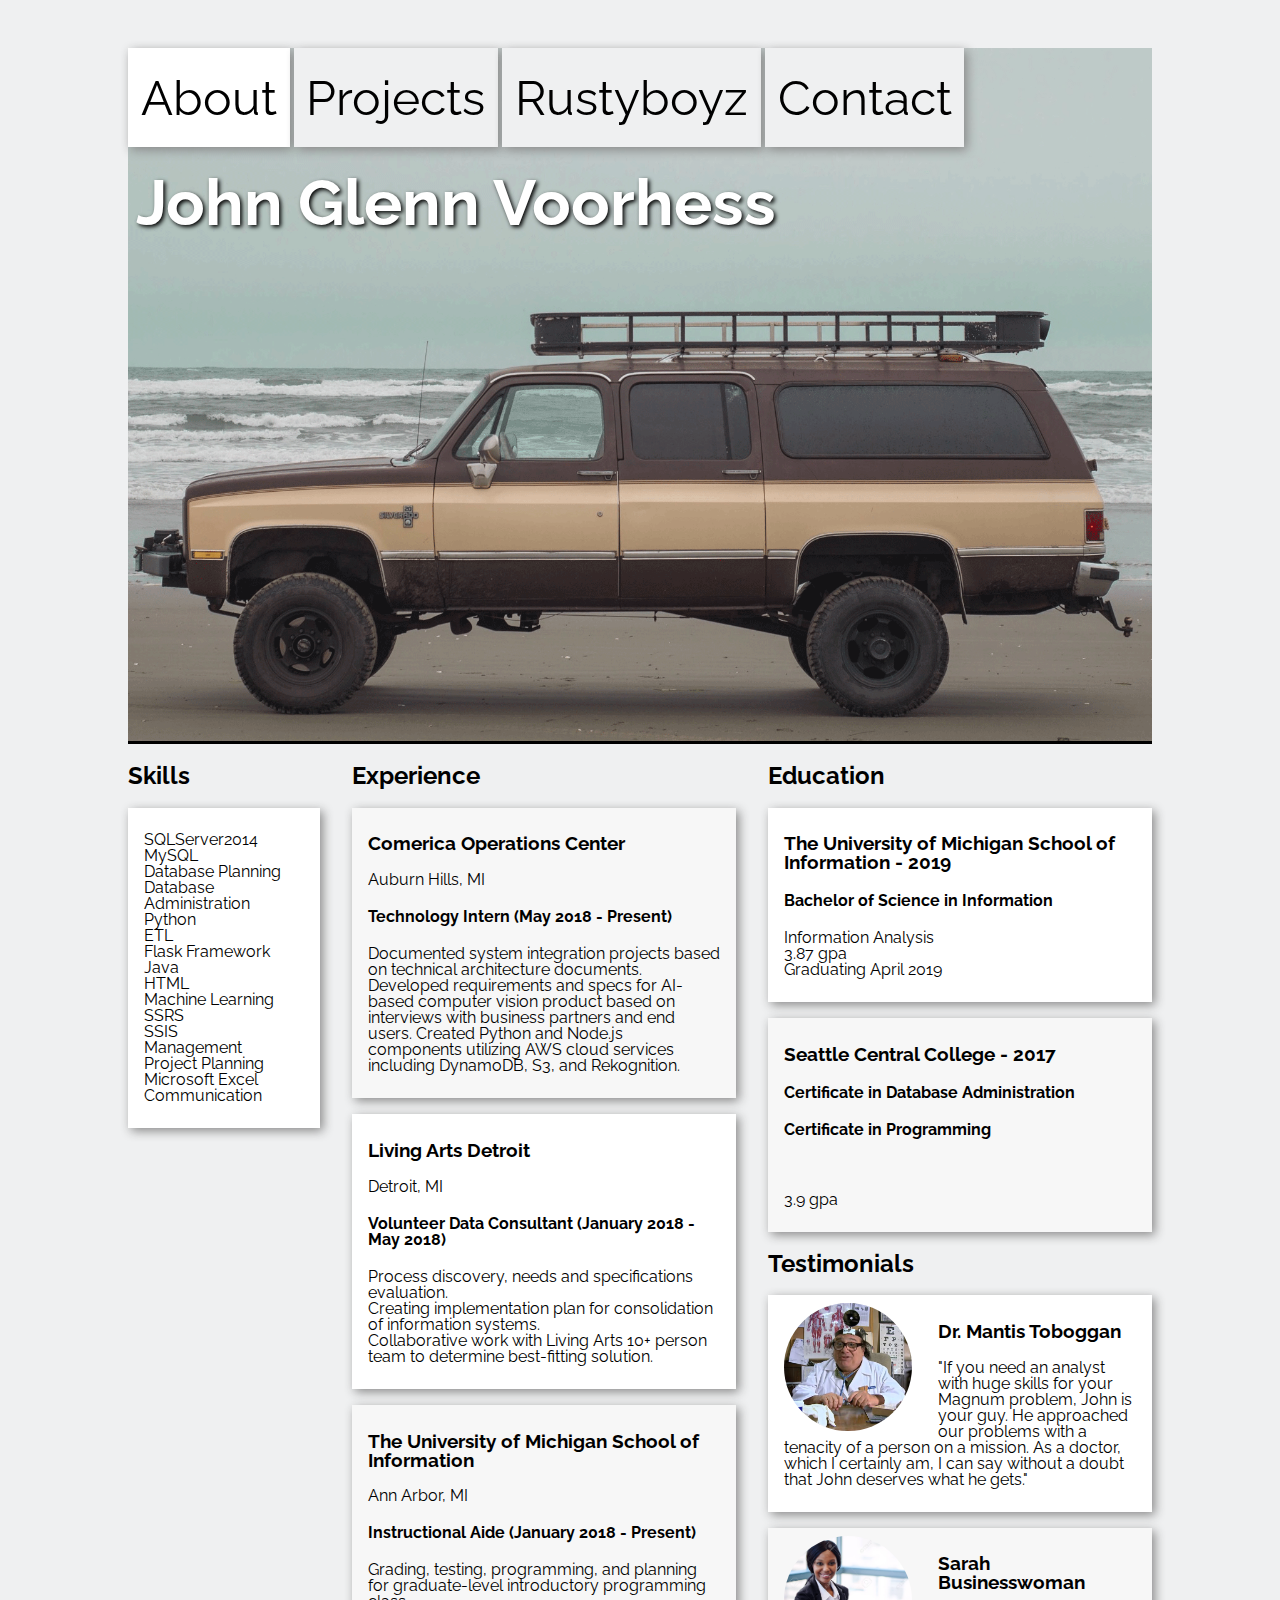
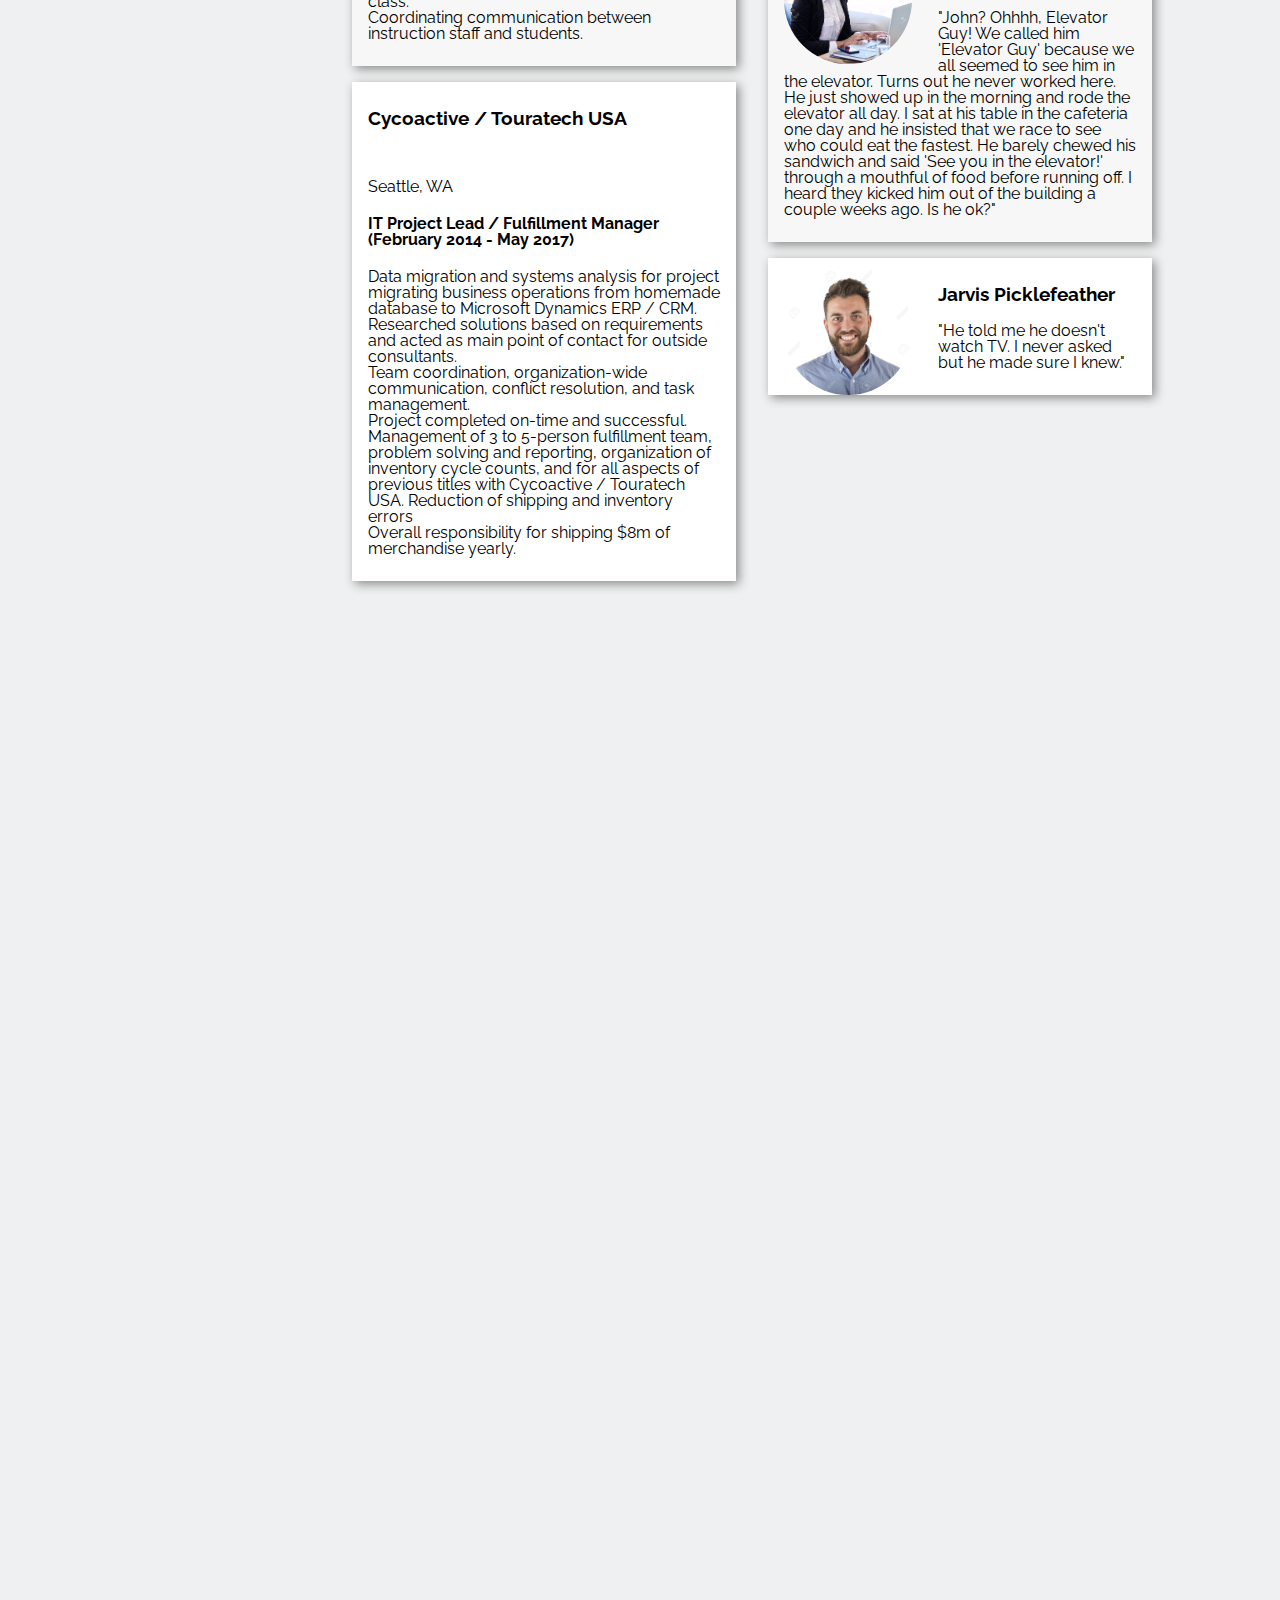
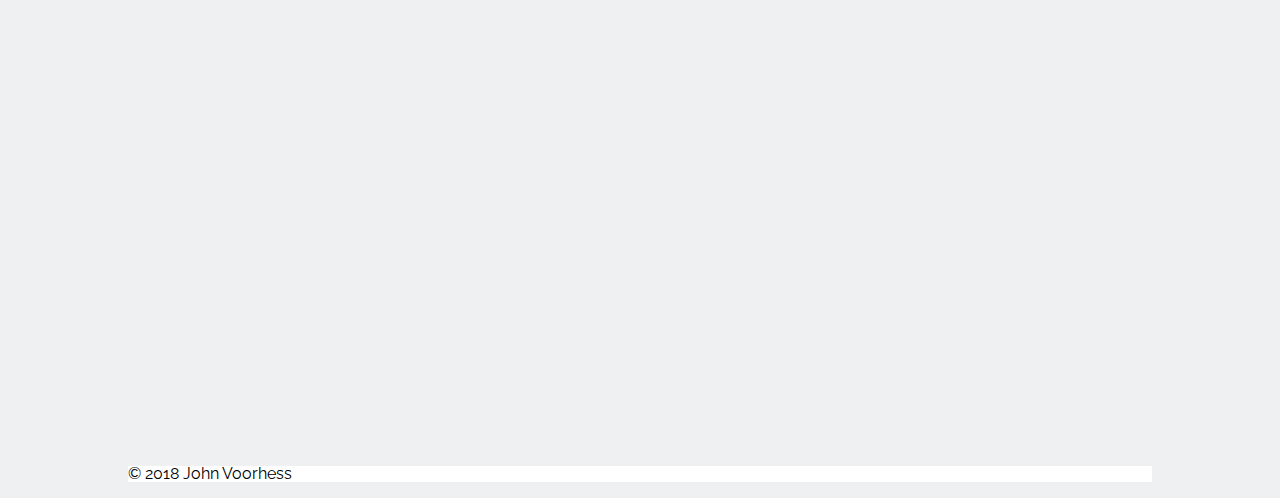
<file: index.html>
<!DOCTYPE html>
<html lang="en">

<head>
	<meta charset="UTF-8">
	<meta name="viewport" content="width=device-width, initial-scale=1.0">
	<title>John Voorhess</title>
	<link rel="stylesheet" type="text/css" href="css/styles.css">
	<link href="https://fonts.googleapis.com/css?family=Raleway" rel="stylesheet">
	<link rel="stylesheet" href="https://use.fontawesome.com/releases/v5.0.10/css/all.css" integrity="sha384-+d0P83n9kaQMCwj8F4RJB66tzIwOKmrdb46+porD/OvrJ+37WqIM7UoBtwHO6Nlg" crossorigin="anonymous">
</head>
<body>
<HEADER>
<NAV>
<a class="skip-main" href="#main">Skip to main content</a>
	<ul>
		<li><a href="index.html" class="current">About</a></li>
		<li><a href="projects.html">Projects</a></li>
		<li><a href="rustyboyz.html">Rustyboyz</a></li>
		<li><a href="contact.html">Contact</a></li>
	</ul>
</NAV>
</HEADER>
<main>
<DIV class="topImage">
	<img src="images/IMG_0423.gif" alt="John's 1988 Chevrolet Suburban on the beach in Ocean Shores, Washington">
	<DIV class="imageText">
		<h1>John Glenn Voorhess</h1>
	</DIV>
</DIV>
<DIV class="indexMain" id="main">
<DIV class="indexColC">
	<h2>Experience</h2>
	<DIV class="even">
		<h3>Comerica Operations Center</h3>
		<p>Auburn Hills, MI</p>
		<h4>Technology Intern (May 2018 - Present)</h4>
		<ul>
			<li>Documented system integration projects based on technical architecture documents.</li>
			<li>Developed requirements and specs for AI-based computer vision product based on interviews with business partners and end users. Created Python and Node.js components utilizing AWS cloud services including DynamoDB, S3, and Rekognition.</li>
		</ul>
	</DIV>		 	 	 		
	<DIV class="odd">
		<h3>Living Arts Detroit​</h3>
		<p>Detroit, MI</p>
		<h4>Volunteer Data Consultant​ (​January 2018 - May 2018)</h4>
		<ul>
			<li>Process discovery, needs and specifications evaluation.</li>
			<li>Creating implementation plan for consolidation of information systems.</li>
			<li>Collaborative work with Living Arts 10+ person team to determine best-fitting solution.</li>
		</ul>
	</DIV>
	<DIV class="even">
		<h3>The University of Michigan School of Information</h3>
		<p>Ann Arbor, MI </p>
		<h4>Instructional Aide​ (​January 2018 - Present)</h4>
		<ul>
			<li>Grading, testing, programming, and planning for graduate-level introductory programming class.</li>
			<li>Coordinating communication between instruction staff and students.</li>
		</ul>
	</DIV>
	<DIV class="odd">
		<h3>Cycoactive / Touratech USA​</h3>
		​<p>Seattle, WA</p>
		<h4>IT Project Lead / Fulfillment Manager​ (February 2014 - May 2017​)</h4>
		<ul>
			<li>Data migration and systems analysis for project migrating business operations from homemade database to Microsoft Dynamics ERP / CRM.</li>
			<li>Researched solutions based on requirements and acted as main point of contact for outside consultants. </li>
			<li>Team coordination, organization-wide communication, conflict resolution, and task management.</li>
			<li>Project completed on-time and successful.</li>
			<li>Management of 3 to 5-person fulfillment team, problem solving and reporting, organization of inventory cycle counts, and for all aspects of previous titles with Cycoactive / Touratech USA. Reduction of shipping and inventory errors</li>
			<li>Overall responsibility for shipping $8m of merchandise yearly.</li>
		</ul>
	</DIV>
</DIV>
<DIV class="indexColA">
	<h2>Skills</h2>
	<DIV class="skills">
		<ul>
			<li>SQLServer2014</li>
			<li>MySQL</li>
			<li>Database Planning</li>  
			<li>Database Administration</li>
			<li>Python</li>
			<li>ETL</li>
			<li>Flask Framework</li>
			<li>Java</li>
			<li>HTML</li>
			<li>Machine Learning</li>
			<li>SSRS</li>
			<li>SSIS</li>
			<li>Management</li>
			<li>Project Planning</li>
			<li>Microsoft Excel</li>
			<li>Communication</li>
		</ul>
	</DIV>
</DIV>
<DIV class="indexColB">
	<h2>Education</h2>
	<DIV class="odd">
		<h3>The University of Michigan ​School of Information - 2019</h3> 
		<h4>Bachelor of Science in Information</h4>
		<ul>
			<li>Information Analysis</li>
			<li>3.87 gpa</li> 
			<li>Graduating April 2019​</li>
		</ul> 
	</DIV>
	<DIV class="even">
		<h3>Seattle Central College - 2017</h3>
		<h4>Certificate in Database Administration</h4>
		<h4>Certificate in Programming </h4>​
		<ul>
			<li>3.9 gpa</li>
		</ul>
	</DIV>
	<h2>Testimonials</h2>
	<DIV class="odd">
	<DIV class="testimonialImage">
	<img src="images/mantisToboggan.jpg" alt="circular image of Danny Devito in character from It's Always Sunny In Philadelphia">
	</DIV>
	<h3>Dr. Mantis Toboggan</h3>
	<p>"If you need an analyst with huge skills for your Magnum problem, John is your guy. He approached our problems with a tenacity of a person on a mission. As a doctor, which I certainly am, I can say without a doubt that John deserves what he gets."</p>
	</DIV>
	<DIV class="even">
	<DIV class="testimonialImage">
	<img src="images/testimonialFace2.jpg" alt="circular image of a business woman sitting at a desk">
	</DIV>
	<h3>Sarah Businesswoman</h3>
	<p>"John? Ohhhh, Elevator Guy! We called him 'Elevator Guy' because we all seemed to see him in the elevator. Turns out he never worked here. He just showed up in the morning and rode the elevator all day. I sat at his table in the cafeteria one day and he insisted that we race to see who could eat the fastest. He barely chewed his sandwich and said 'See you in the elevator!' through a mouthful of food before running off. I heard they kicked him out of the building a couple weeks ago. Is he ok?"</p>
	</DIV>
	<DIV class="odd">
	<DIV class="testimonialImage">
	<img src="images/testimonialFace1.jpg" alt="circular image of a man smiling">
	</DIV>
	<h3>Jarvis Picklefeather</h3>
	<p>"He told me he doesn't watch TV. I never asked but he made sure I knew."</p>
	</DIV>
</DIV>
</DIV>
</main>
<footer>
<p>&copy; 2018 John Voorhess</p>
</footer>
</body>

</html>
</file>
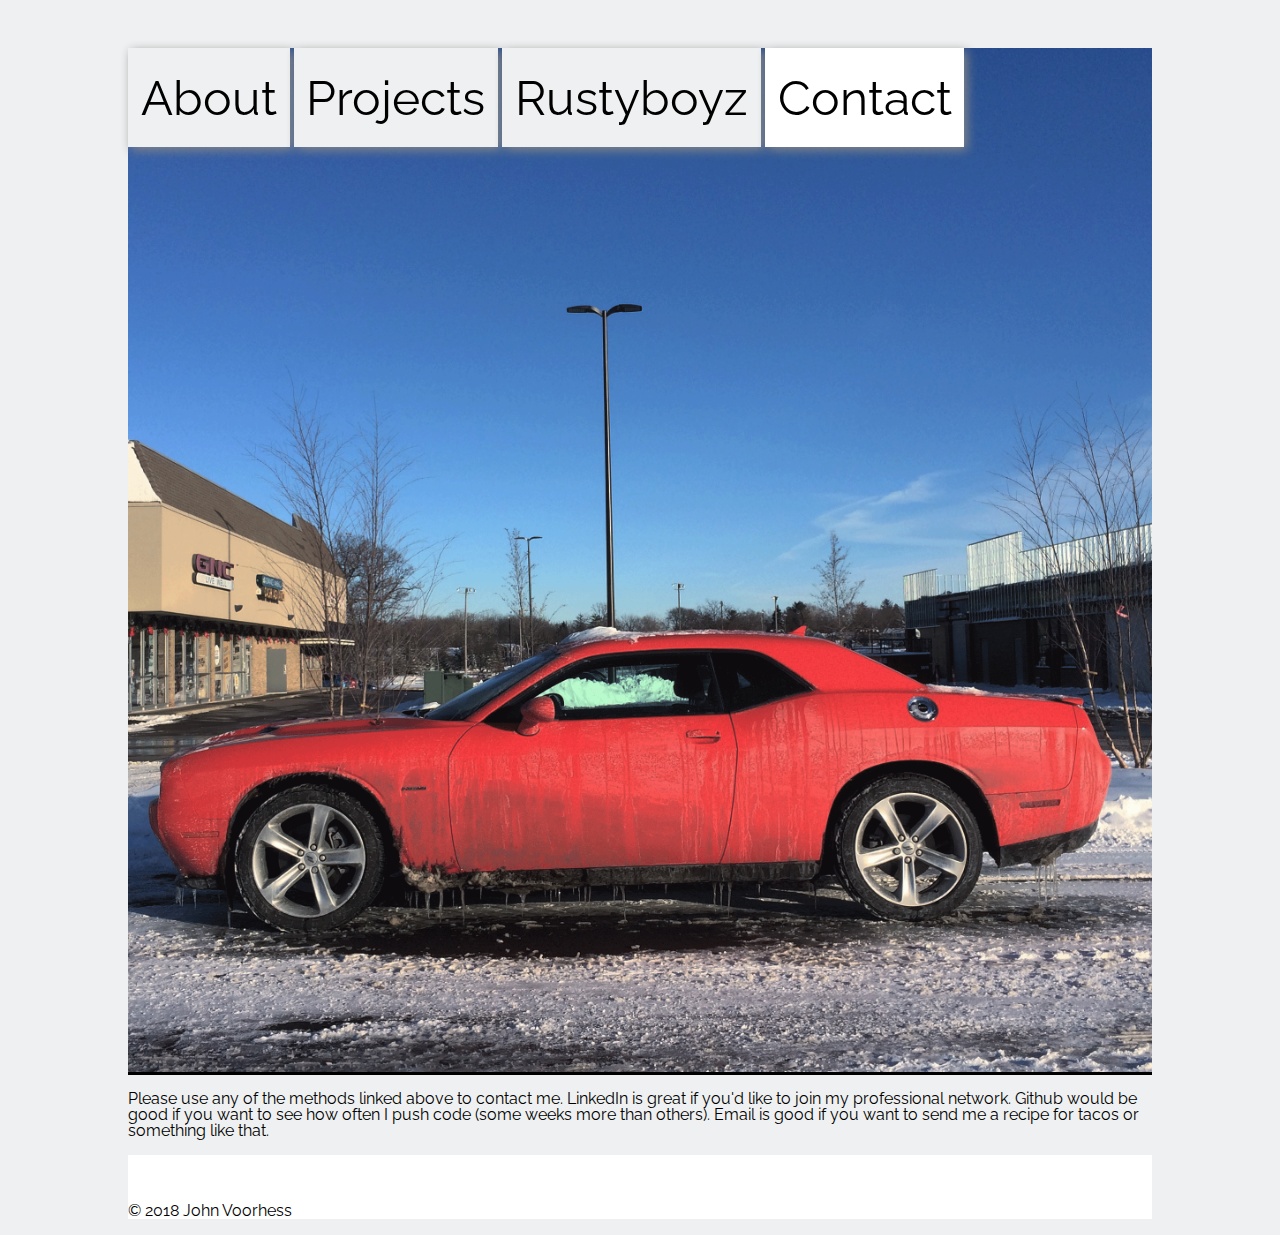
<file: contact.html>
<!DOCTYPE html>
<html lang="en">
<head>
	<meta charset="UTF-8">
	<title>Contact</title>
	<link rel="stylesheet" type="text/css" href="css/styles.css">
	<link href="https://fonts.googleapis.com/css?family=Raleway" rel="stylesheet">
	<link rel="stylesheet" href="https://use.fontawesome.com/releases/v5.3.1/css/all.css" integrity="sha384-mzrmE5qonljUremFsqc01SB46JvROS7bZs3IO2EmfFsd15uHvIt+Y8vEf7N7fWAU" crossorigin="anonymous">
</head>
<body>
<HEADER>
<NAV>
<a class="skip-main" href="#main">Skip to main content</a>
	<ul>
		<li><a href="index.html">About</a></li>
		<li><a href="projects.html">Projects</a></li>
		<li><a href="rustyboyz.html">Rustyboyz</a></li>
		<li><a href="contact.html" class="current">Contact</a></li>
	</ul>
</NAV>
</HEADER>
<main>
<DIV class="topImage" id="main">
	<img src="images/IMG_2670.gif" alt="An newer orange Dodge Challenger covered in snow and salt.">
<DIV class="imageText">
	<a href="mailto:voor@umich.edu" aria-label="email link"><i class="fas fa-envelope-square"></i></a>
	<a href="http://linkedin.com/in/voorhessjohn" target="_blank" aria-label="linkedin link"><i class="fab fa-linkedin"></i></a>
	<a href="https://github.com/voorhessjohn" target="_blank" aria-label="github link"><i class="fab fa-github-square"></i></a>

</DIV>
</DIV>

<p>Please use any of the methods linked above to contact me. LinkedIn is great if you'd like to join my professional network. Github would be good if you want to see how often I push code (some weeks more than others). Email is good if you want to send me a recipe for tacos or something like that.</p>

</main>

<footer>
	<DIV class=contactMain>
	<h1>Contact</h1>
	</DIV>
	<p>&copy; 2018 John Voorhess</p>
</footer>
</body>
</html>
</file>
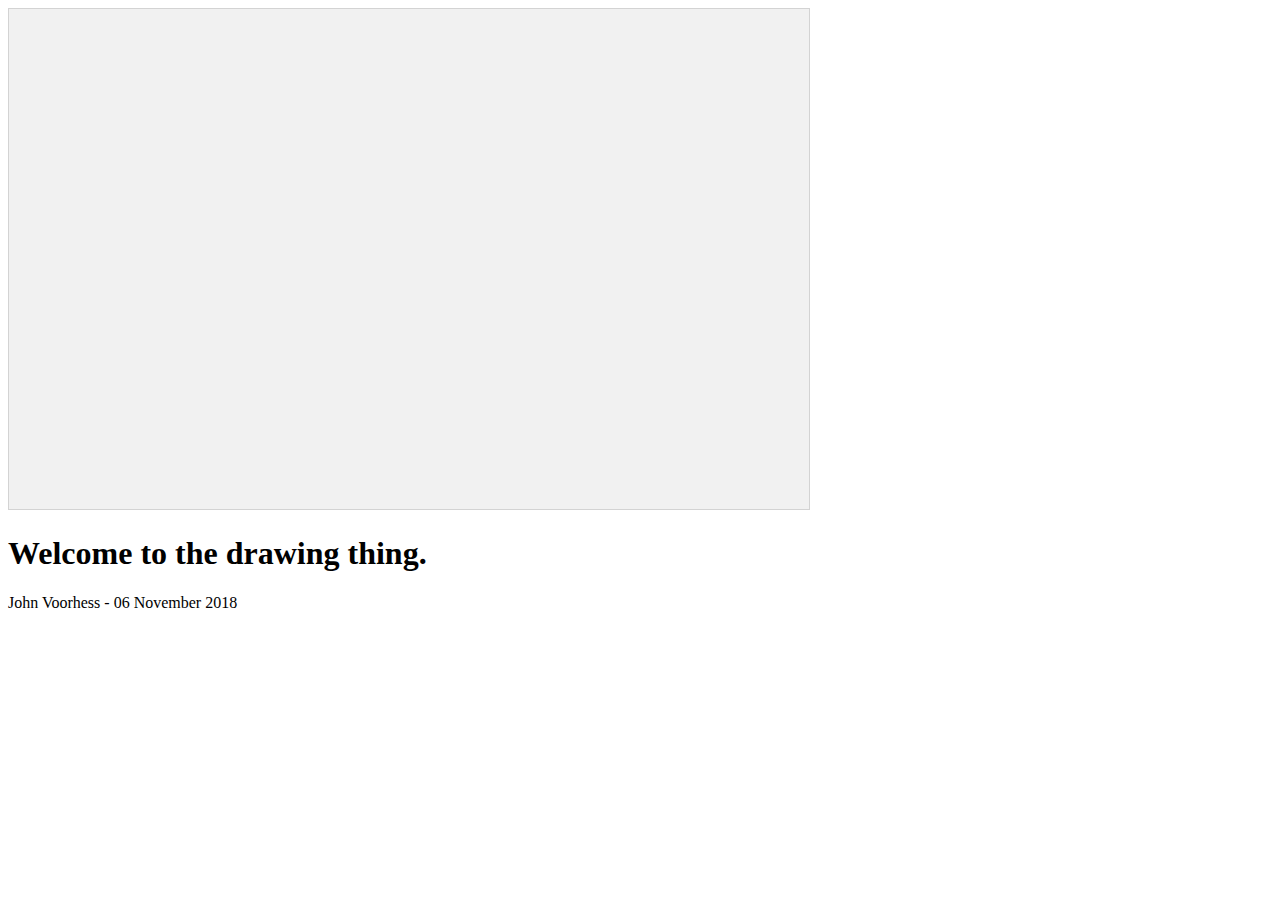
<file: jshomework.html>
<!DOCTYPE html>
<html>
<head>
<meta name="viewport" content="width=device-width, initial-scale=1.0"/>
<style>
canvas {
    border:1px solid #d3d3d3;
    background-color: #f1f1f1;
}
</style>
</head>
<body onload="startGame()">
<h1>Welcome to the drawing thing.</h1>
<script>

var myGamePiece;
var color = "red";
var radius = 10;


function startGame() {
    myGamePiece = new component(radius, color, -10, -120);
    myGameArea.start();
}

var myGameArea = {
    canvas : document.createElement("canvas"),
    start : function() {
        this.canvas.width = 800;
        this.canvas.height = 500;
        this.canvas.style.cursor = "none"; 
        this.context = this.canvas.getContext("2d");
        document.body.insertBefore(this.canvas, document.body.childNodes[0]);
        this.interval = setInterval(updateGameArea, 20);
        window.addEventListener('keydown', function (e) {
            myGameArea.key = e.keyCode;
        })
        window.addEventListener('keyup', function (e) {
            myGameArea.key = false;
        })
        window.addEventListener('mousemove', function (e) {
            myGameArea.x = e.pageX;
            myGameArea.y = e.pageY;
        })
    }, 
    clear : function(){
        this.context.clearRect(0, 0, this.canvas.width, this.canvas.height);
    }
}
function component(radius, color, x, y) {
    this.speedX = 0;
    this.speedY = 0;    
    this.x = x;
    this.y = y; 
    this.color = color;
    this.radius = radius;   
    this.update = function() {
        ctx = myGameArea.context;
        ctx.fillStyle = color;
        ctx.beginPath();
		ctx.arc(this.x,this.y,radius,0,2*Math.PI);
		ctx.fill();
    }
    this.changeColorBlue = function() {
    	color = "blue";
    }
    this.changeColorGreen = function() {
    	color = "green";
    }
    this.changeColorRed = function() {
    	color = "red";
    }
    this.changeColorYellow = function() {
    	color = "yellow";
    }
    this.increaseRadius = function() {
    	radius += 2;
    }
    this.decreaseRadius = function() {
    	radius -=2;
    }
}
// https://stackoverflow.com/questions/24386354/execute-js-code-after-pressing-the-spacebar
document.body.onkeyup = function(e){
    if(e.keyCode == 32){
    	myGameArea.clear();  
    }
    if(e.keyCode == 66){
    	myGamePiece.changeColorBlue();  
    }
    if(e.keyCode == 71){
    	myGamePiece.changeColorGreen();  
    }
    if(e.keyCode == 82){
    	myGamePiece.changeColorRed();  
    }
    if(e.keyCode == 89){
    	myGamePiece.changeColorYellow();  
    }
    if(e.keyCode == 38){
    	myGamePiece.increaseRadius();  
    }
    if(e.keyCode == 40){
    	myGamePiece.decreaseRadius();  
    }

}

function updateGameArea() {
    if (myGameArea.x && myGameArea.y) {
        myGamePiece.x = myGameArea.x;
        myGamePiece.y = myGameArea.y;        
    }
    myGamePiece.update();
}
</script>
<p>John Voorhess - 06 November 2018</p>
</body>
</html>
</file>
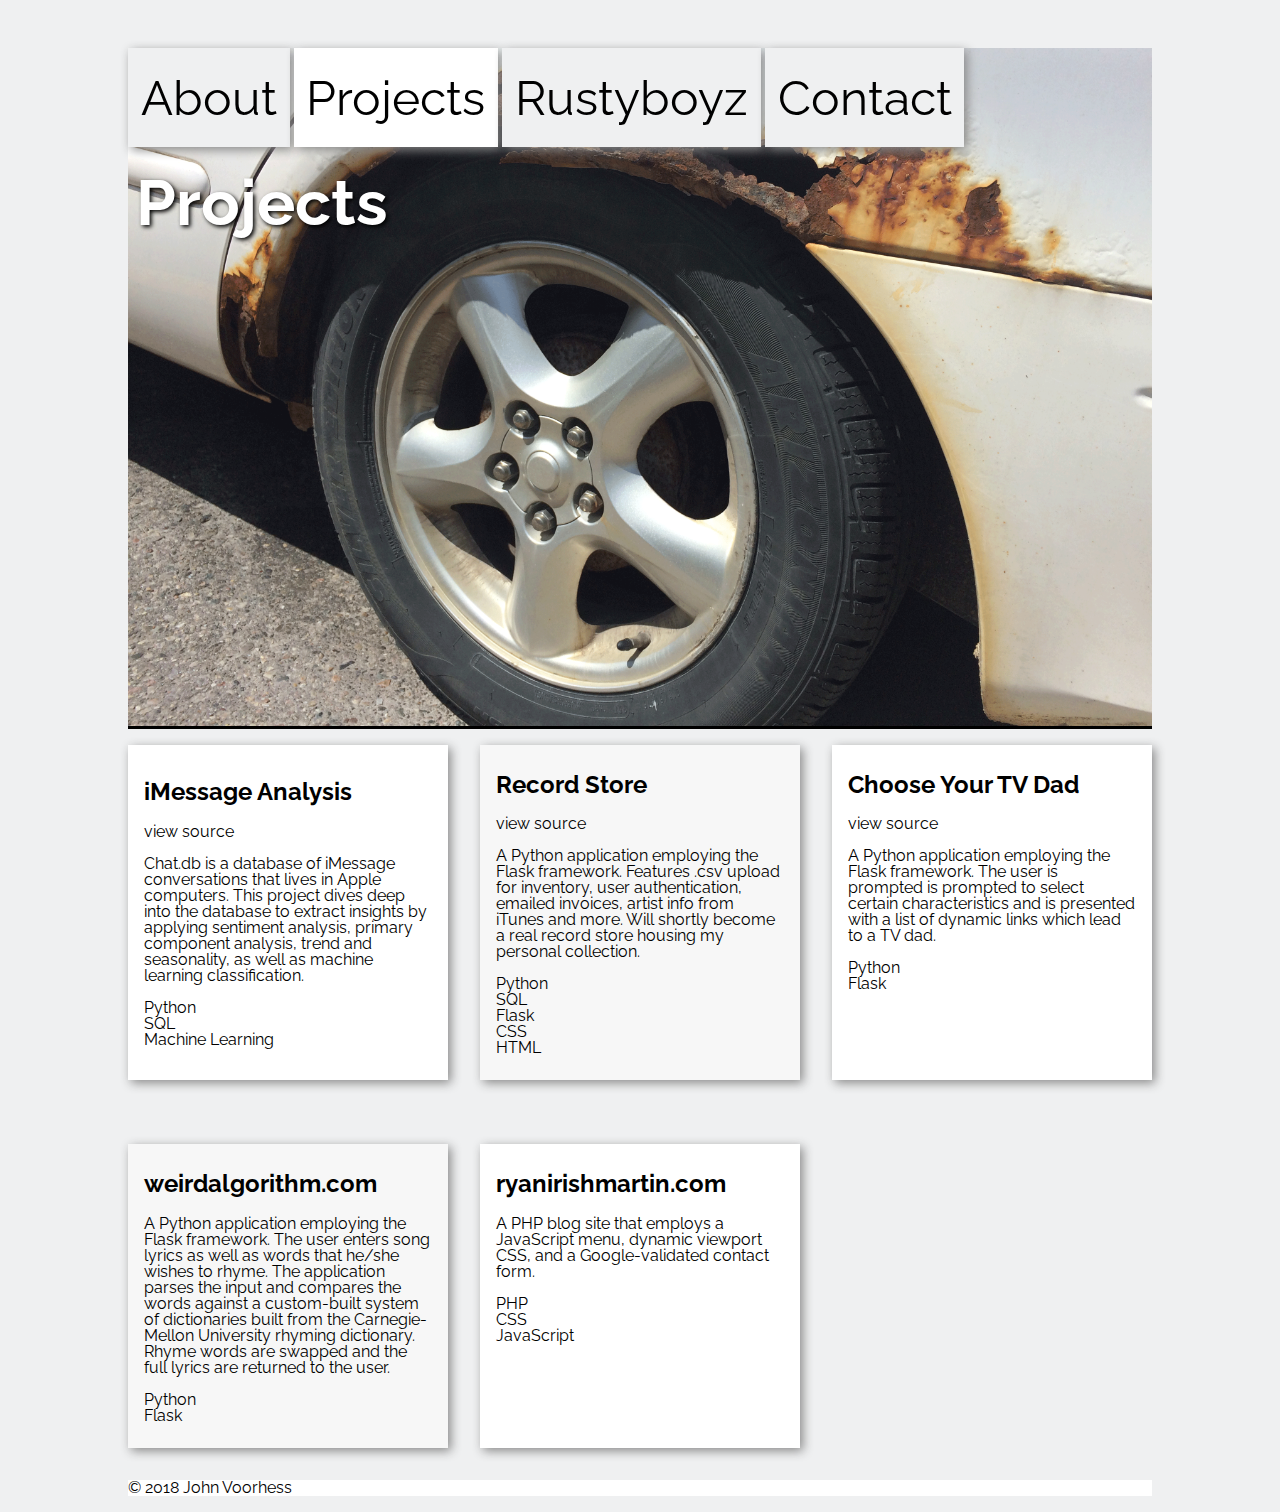
<file: projects.html>
<!DOCTYPE html>
<html lang="en">
<head>
	<meta charset="UTF-8">
	<title>Projects</title>
	<link rel="stylesheet" type="text/css" href="css/styles.css">
	<link href="https://fonts.googleapis.com/css?family=Raleway" rel="stylesheet">
	<link rel="stylesheet" href="https://use.fontawesome.com/releases/v5.3.1/css/all.css" integrity="sha384-mzrmE5qonljUremFsqc01SB46JvROS7bZs3IO2EmfFsd15uHvIt+Y8vEf7N7fWAU" crossorigin="anonymous">
<body class="projects">
<HEADER>
<NAV>
<a class="skip-main" href="#main">Skip to main content</a>
	<ul>
		<li><a href="index.html">About</a></li>
		<li><a href="projects.html" class="current">Projects</a></li>
		<li><a href="rustyboyz.html">Rustyboyz</a></li>
		<li><a href="contact.html">Contact</a></li>
	</ul>
</NAV>
</HEADER>
<main>
<DIV class="topImage">
	<img src="images/IMG_2264.gif" alt="A rusty, early-2000s Ford Taurs rear fender.">
<DIV class="imageText">
	<h1>Projects</h1>
</DIV>
</DIV>

<DIV class="projectsMain" id="main">
<DIV class="odd">
	<h2><a href="http://www.johnvoorhess.com/SI370_Final_Paper.pdf" target="_blank" aria-label="pdf link">iMessage Analysis <i class="fas fa-file-pdf"></i></a></h2>
	<p><a href="http://www.johnvoorhess.com/SI370_Final_Project_JohnVoorhess.html" target="_blank">view source</a></p>
	<p>Chat.db is a database of iMessage conversations that lives in Apple computers. This project dives deep into the database to extract insights by applying sentiment analysis, primary component analysis, trend and seasonality, as well as machine learning classification.</p>
	<ul>
		<li>Python</li>
		<li>SQL</li>
		<li>Machine Learning</li>
	</ul>
</DIV>
<DIV class="even">
	<h2><a href="http://recordstore-johnvoorhess.herokuapp.com/" target="_blank">Record Store</a></h2>
	<p><a href="https://github.com/voorhessjohn/RecordStore" target="_blank">view source</a></p>
	<p>A Python application employing the Flask framework. Features .csv upload for inventory, user authentication, emailed invoices, artist info from iTunes and more. Will shortly become a real record store housing my personal collection.</p>
	<ul>
		<li>Python</li>
		<li>SQL</li>
		<li>Flask</li>
		<li>CSS</li>
		<li>HTML</li>
	</ul>
</DIV>
<DIV class="odd">
	<h2><a href="https://voorhessjohn-midterm-project.herokuapp.com/" target="_blank">Choose Your TV Dad</a></h2>
	<p><a href="https://github.com/voorhessjohn/SI364MidTermProject" target="_blank">view source</a></p>
	<p>A Python application employing the Flask framework. The user is prompted is prompted to select certain characteristics and is presented with a list of dynamic links which lead to a TV dad.</p>
	<ul>
		<li>Python</li>
		<li>Flask</li>
	</ul>
</DIV>
<DIV class="even">
	<h2><a href="http://www.weirdalgorithm.com/" target="_blank">weirdalgorithm.com</a></h2>
	<p>A Python application employing the Flask framework. The user enters song lyrics as well as words that he/she wishes to rhyme. The application parses the input and compares the words against a custom-built system of dictionaries built from the Carnegie-Mellon University rhyming dictionary. Rhyme words are swapped and the full lyrics are returned to the user.</p>
	<ul>
		<li>Python</li>
		<li>Flask</li>
	</ul>
</DIV>
<DIV class="odd">
	<h2><a href="http://www.ryanirishmartin.com/" target="_blank">ryanirishmartin.com</a></h2>
	<p>A PHP blog site that employs a JavaScript menu, dynamic viewport CSS, and a Google-validated contact form.</p>
	<ul>
		<li>PHP</li>
		<li>CSS</li>
		<li>JavaScript</li>
	</ul>
</DIV>
</DIV>
</main>
<footer>
	<p>&copy; 2018 John Voorhess</p>
</footer>
</body>
</html>
</file>
<file: css/styles.css>
The reset styles given here are intentionally very generic. There isn't any default color or background set for the body element, for example. I don't particularly recommend that you just use this in its unaltered state in your own projects. It should be tweaked, edited, extended, and otherwise tuned to match your specific reset baseline. Fill in your preferred colors for the page, links, and so on.

In other words, this is a starting point, not a self-contained black box of no-touchiness.

If you want to use my reset styles, then feel free! It's all explicitly in the public domain (I have to formally say that or else people ask me about licensing). You can grab a copy of the file to use and tweak as fits you best. If you're more of the copy-and-paste type, or just want an in-page preview of what you'll be getting, here it is.

/* http://meyerweb.com/eric/tools/css/reset/ 
   v2.0 | 20110126
   License: none (public domain)
*/

html, body, div, span, applet, object, iframe,
h1, h2, h3, h4, h5, h6, p, blockquote, pre,
a, abbr, acronym, address, big, cite, code,
del, dfn, em, img, ins, kbd, q, s, samp,
small, strike, strong, sub, sup, tt, var,
b, u, i, center,
dl, dt, dd, ol, ul, li,
fieldset, form, label, legend,
table, caption, tbody, tfoot, thead, tr, th, td,
article, aside, canvas, details, embed, 
figure, figcaption, footer, header, hgroup, 
menu, nav, output, ruby, section, summary,
time, mark, audio, video {
	margin: 0;
	padding: 0;
	border: 0;
	font-size: 100%;
	font: inherit;
	vertical-align: baseline;
}
/* HTML5 display-role reset for older browsers */
article, aside, details, figcaption, figure, 
footer, header, hgroup, menu, nav, section {
	display: block;
}
body {
	line-height: 1;
}
ol, ul {
	list-style: none;
}
blockquote, q {
	quotes: none;
}
blockquote:before, blockquote:after,
q:before, q:after {
	content: '';
	content: none;
}
table {
	border-collapse: collapse;
	border-spacing: 0;
}
body {
	background-color: #EFF0F1;
	font-family: 'Raleway', sans-serif;
	width:80%;
	margin-right: auto;
	margin-left: auto;
}
/*body.rustyBoyz{
	background-image: url("../images/IMG_1190.gif");
}*/
i{
	font-size: 2rem;
}
.imageText i{ 
	font-size: 10rem; 
	color:white;
}

.indexMain {
  display: grid;
  grid-template-columns:1fr;
  column-gap:2rem;
 }
 .projectsMain {
  display: grid;
  grid-template-columns:1fr;
  column-gap: 2rem;
 }
 
 .contactMain{
 	background-color: white;
 	height:2rem;
 }
 .contactMain h1{
 	display:none;
 }
 .skills{
 	background-color:white;
 	padding:.5rem 1rem .5rem 1rem;
 	box-shadow: 3px 3px 10px .1px #888888;

 }
 .even{
 	background-color:#F7F7F7;
 	padding:.5rem 1rem .5rem 1rem;
 	box-shadow: 3px 3px 10px .1px #888888;
 	margin: 1rem 0 1rem 0;
 	
 }
 .odd{
 	background-color:white;
 	padding:.5rem 1rem .5rem 1rem;
 	box-shadow: 3px 3px 10px .1px #888888;
 	margin: 1rem 0 1rem 0;
 }
ul{
 	list-style: none;
 	padding-left: 0;
 }
.topImage {
	position:relative;
    text-align: right;
    color: black;
    background-color: black;
    margin-top: 3rem;
    background-color:black;
}
.testimonialImage img{
	float:left;
	width:10vw;
	border-radius: 10vw;
	margin-right: 2vw;
}

/* Bottom left text */
.imageText{
	position: absolute;
    top: .5rem;
    left: .5rem;
    text-shadow: 2px 2px 4px #000000;
}

.imageText h1 {
	color:white;
	font-size:3rem;
}
/*.extraText, .rustyboyzText{
	background-color: white;
}*/
img {
	width: 100%;
}
header {
	background-color:gray;
}
nav ul {
    display: block;  
    width: 100%;
    margin: 0;
    padding:0;
    text-align:right;
    z-index:1;
    
}
nav li {
	display: block;
	text-decoration: none;
    margin:0;    
}

a {
	text-decoration: none;
	color:black;
}
a:visited {
	color:black;
}
nav {
	background-color: #EFF0F1;
}
nav a {
	text-align:center;
    padding:2vw 1vw;
    margin:0; 
    display:inline-block;
	color:black;
	font-size: 2em;
	background-color:#EFF0F1;
	box-shadow: 3px 3px 10px .1px #888888;
	/*border-radius: 8px;*/
} 

.current {
	background-color: white;
}
a.current {
	color:black;
}

a:hover{
	background-color: white;
}
footer{
	background-color: white;
}

/*skip to content*/
/*https://accessibility.oit.ncsu.edu/it-accessibility-at-nc-state/developers/accessibility-handbook/mouse-and-keyboard-events/skip-to-main-content/*/
a.skip-main {
    left:-999px;
    position:absolute;
    top:auto;
    width:1px;
    height:1px;
    overflow:hidden;
    z-index:-999;
}
a.skip-main:focus, a.skip-main:active {
    color: #fff;
    background-color:#000;
    left: auto;
    top: auto;
    width: 30%;
    height: auto;
    overflow:auto;
    margin: 10px 35%;
    padding:5px;
    border-radius: 15px;
    border:4px solid yellow;
    text-align:center;
    font-size:1.2em;
    z-index:999;
}

@media only screen and (min-width: 800px){
	
	.indexMain {
		display: grid;
		grid-template-columns:3fr 1fr;
		grid-template-rows:1fr 1fr;
		column-gap:2rem;
 	}
 	.projectsMain {
		display: grid;
		grid-template-columns:1fr;
		grid-row-gap:1rem;
	}
 	.imageText{
		position: absolute;
	    top: 5rem;
	    left: .5rem;
	    text-shadow: 2px 2px 4px #000000;
	}
	.imageText h1 {
		color:white;
		font-size:4rem;
	}
	.indexColA{
		grid-column-start: 1; 
		grid-column-end: 3; 
		grid-row-start: 2; 
		grid-row-end: 4;
	}
 	nav ul {
	    display: inline-block;
	    align-items: stretch; 
	    justify-content: space-between;
	    width: 80%;
	    margin: 0;
	    padding:0;
	    position:fixed;
	    z-index:1; 
	    text-align: left;
	}
	nav li {
		display: inline-block;
		text-decoration: none;
	    margin:0;  
	}
	nav a {
		font-size:2rem;
	}

}	
@media only screen and (min-width: 1024px){
	
	.indexMain {
	  display: grid;
	  grid-template-columns:1fr 2fr 2fr;
	  column-gap:2rem;
 	}
 	.projectsMain {
	  display: grid;
	  grid-template-columns:1fr 1fr 1fr;
	  column-gap: 2rem;
	  grid-row-gap:2rem;
	 }
 	.imageText{
		position: absolute;
	    top: 5rem;
	    left: .5rem;
	    text-shadow: 2px 2px 4px #000000;
	}
	.imageText h1 {
		color:white;
		font-size:4rem;
	}
	.indexColA{
		grid-column-start: 1; 
		grid-column-end: 2; 
		grid-row-start: 1; 
		grid-row-end: 2;
	}
 	nav ul {
	    display: inline-block;
	    align-items: stretch; 
	    justify-content: space-between;
	    width: 80%;
	    margin: 0;
	    padding:0;
	    position:fixed;
	    z-index:1; 
	    text-align: left;
	}
	nav li {
		display: inline-block;
		text-decoration: none;
	    margin:0;  
	}
	nav a {
		font-size:3rem;
	}

	
}
</file>
